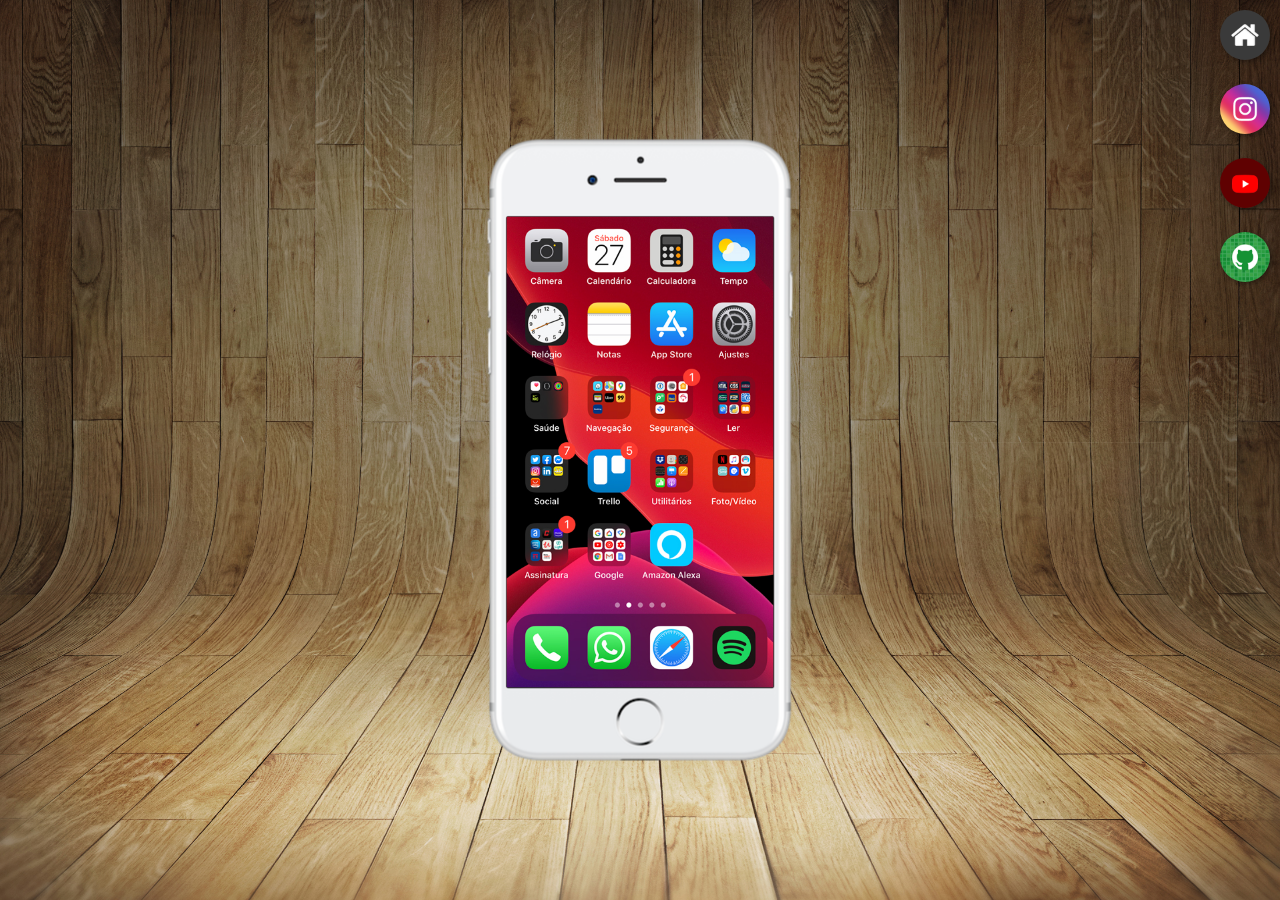
<file: index.html>
<!DOCTYPE html>
<html lang="en">
<head>
    <meta charset="UTF-8">
    <meta name="viewport" content="width=device-width, initial-scale=1.0">
    <link rel="shortcut icon" href="pacote-d013/favicon.ico" type="image/x-icon">
    <link rel="stylesheet" href="estilos/style.css">
    <title>Projeto redes sociais</title>
    <style>
    </style>
</head>
<body>
   <main>
    <section id="telefone">
        <iframe src="home.html" name="tela" id="tela" frameborder="0">
            Seu navegador nao e compativel com isso.
        </iframe>
    </section>
    <section id="redes-sociais">
        <a href="home.html" target="tela"><img src="pacote-d013/imagens/logo-home.jpg" alt="home"></a><br>
        <a href="instagram.html" target="tela"><img src="pacote-d013/imagens/logo-instagram.jpg" alt="instafram"></a><br>
        <a href="youtube.html" target="tela"><img src="pacote-d013/imagens/logo-youtube.jpg" alt="youtube"></a><br>
        <a href="github.html" target="tela"><img src="pacote-d013/imagens/logo-github.jpg" alt="github"></a><br>
    </section>
   </main>
</body>
</html>
</file>
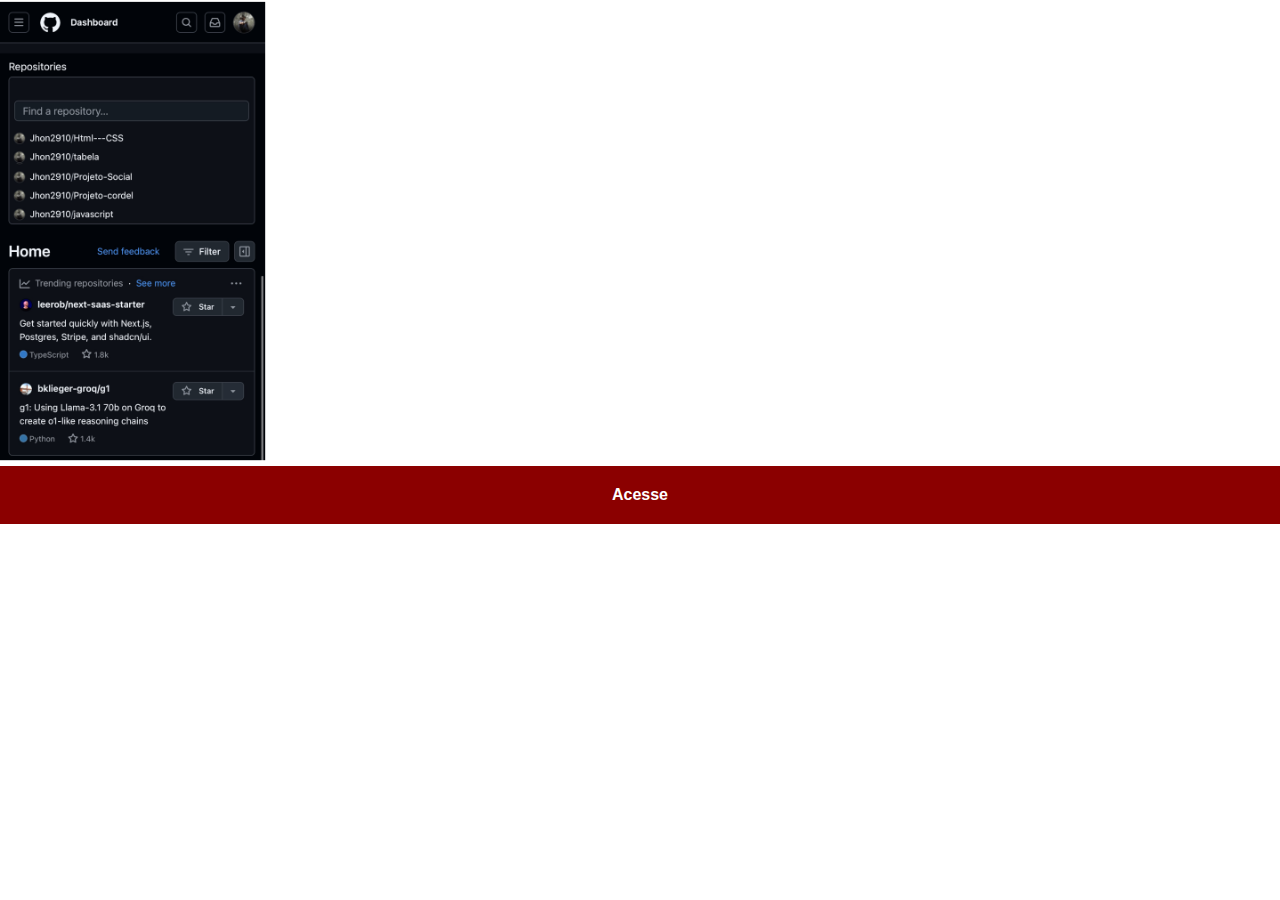
<file: github.html>
<!DOCTYPE html>
<html lang="en">
<head>
    <meta charset="UTF-8">
    <meta name="viewport" content="width=device-width, initial-scale=1.0">
    <link rel="stylesheet" href="estilos/social.css">
    <title>github</title>
</head>
<body>
    <img src="pacote-d013/imagens/tela-github.png" alt="github">
    <a href="https://github.com" target="_blank">Acesse</a>
</body>
</html>
</file>
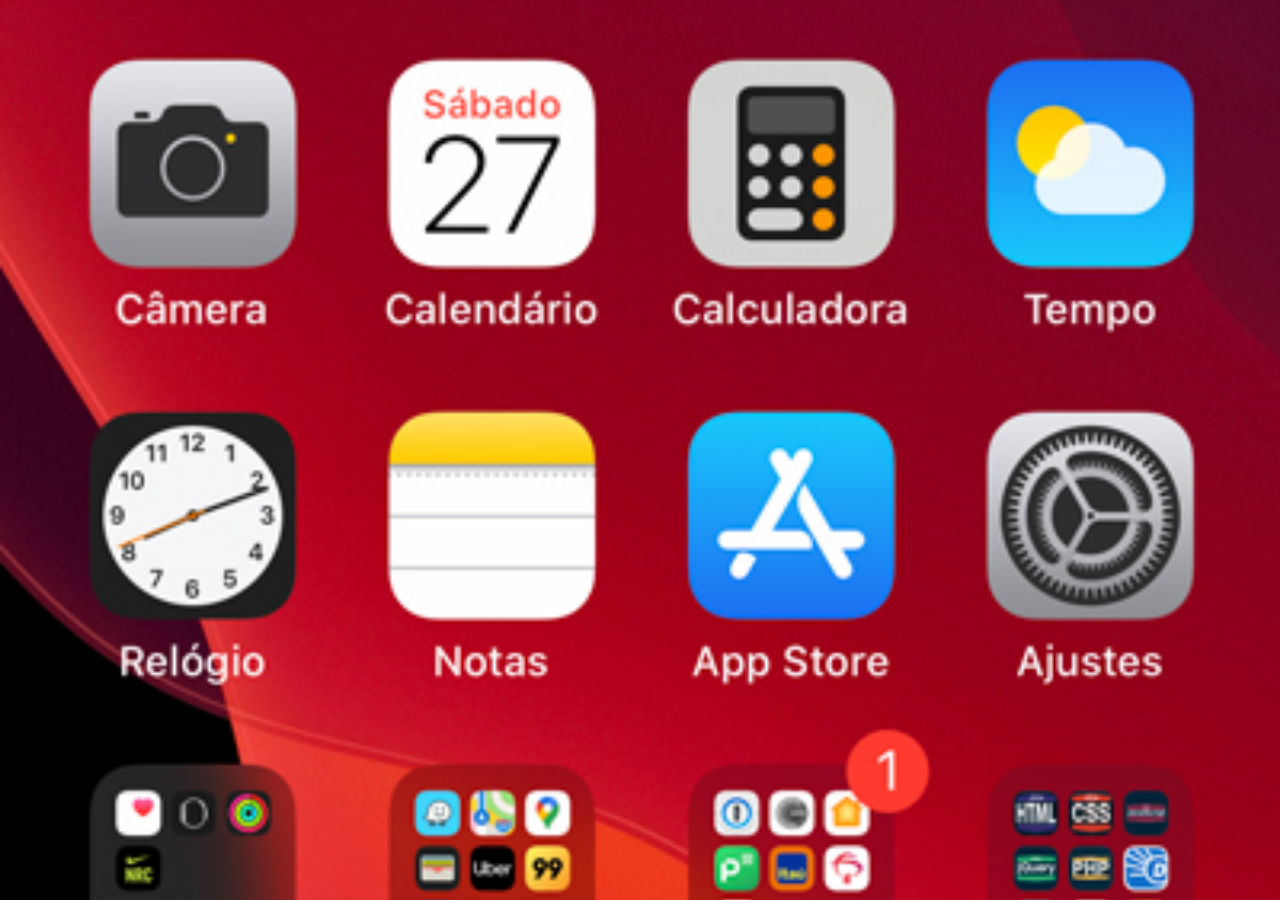
<file: home.html>
<!DOCTYPE html>
<html lang="en">
<head>
    <meta charset="UTF-8">
    <meta name="viewport" content="width=device-width, initial-scale=1.0">
    <title>home</title>
</head>
<style>
    *{
        margin: 0px;
        padding: 0px;
    }

    body{
        width: 100vw;
        height: 100vh;
        background: black url('pacote-d013/imagens/tela-home.jpg') no-repeat top center;
        background-size: cover;
    }
</style>
<body>
    
</body>
</html>
</file>
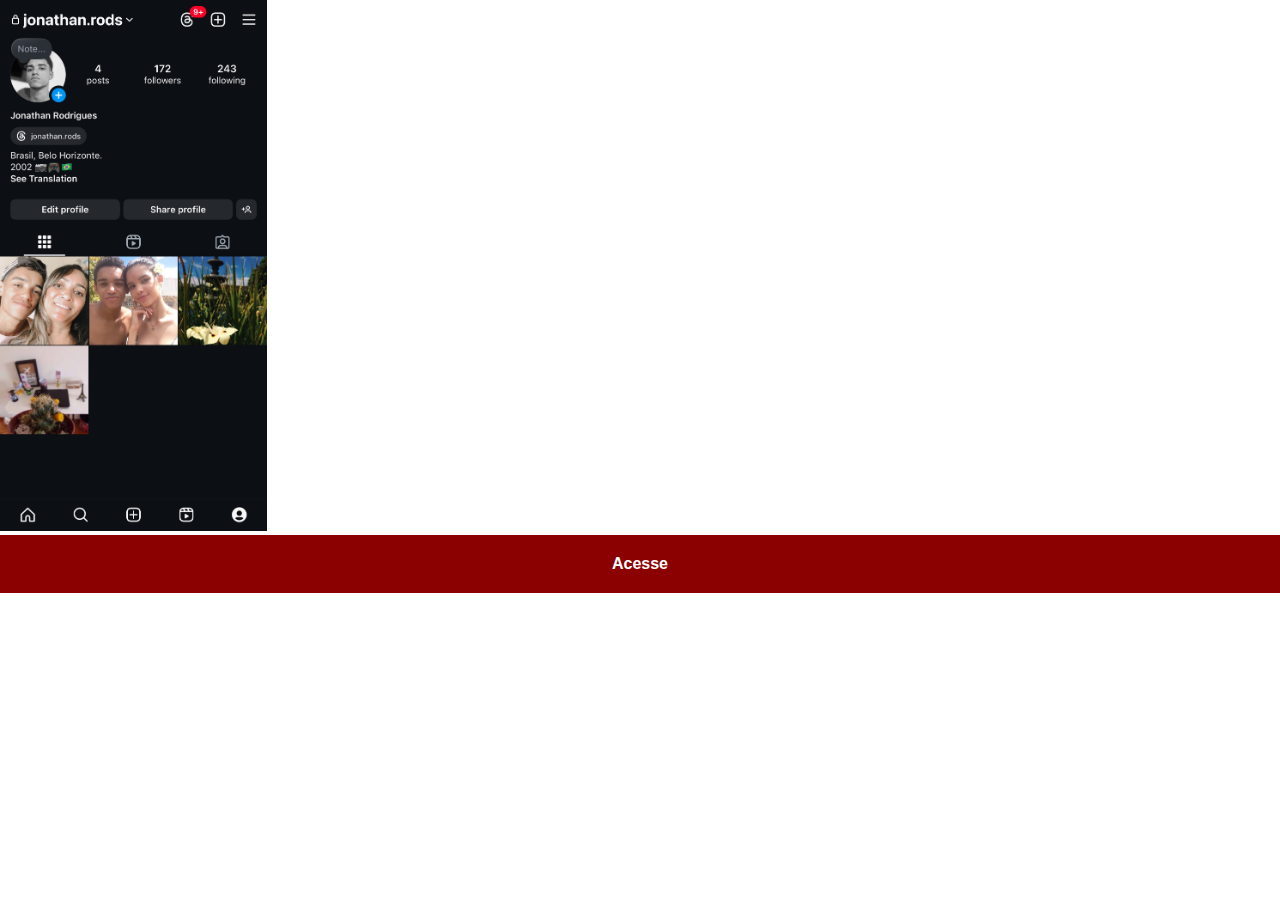
<file: instagram.html>
<!DOCTYPE html>
<html lang="en">
<head>
    <meta charset="UTF-8">
    <meta name="viewport" content="width=device-width, initial-scale=1.0">
    <link rel="stylesheet" href="estilos/social.css">
    <title>Instagram</title>
</head>
<body>
    <img src="pacote-d013/imagens/tela-instagram.png" alt="">
    <a href="https://www.instagram.com/" target="_blank">Acesse</a>
</body>
</html>
</file>
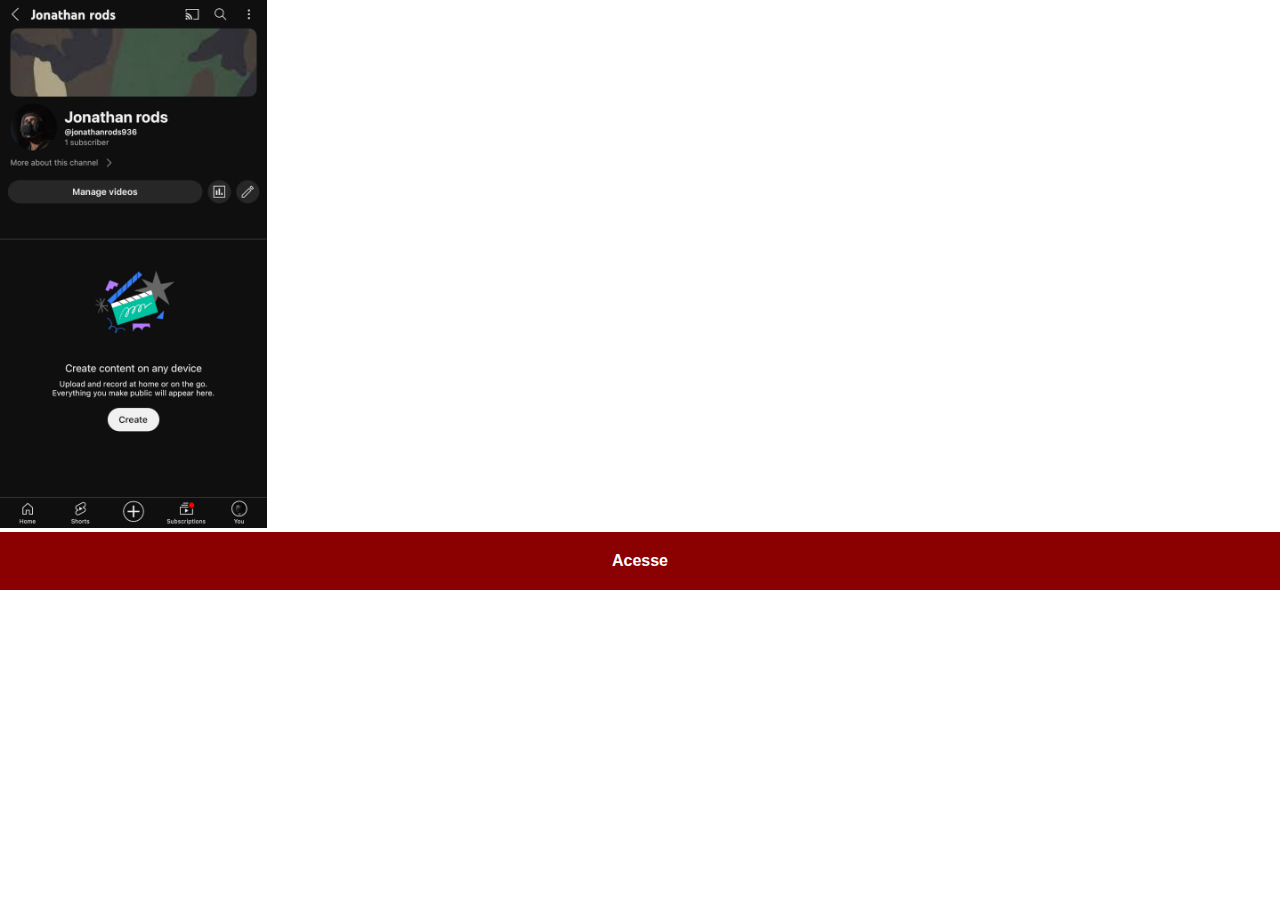
<file: youtube.html>
<!DOCTYPE html>
<html lang="en">
<head>
    <meta charset="UTF-8">
    <meta name="viewport" content="width=device-width, initial-scale=1.0">
    <title>youtube</title>
    <link rel="stylesheet" href="estilos/social.css">
</head>
<body>
    <img src="pacote-d013/imagens/tela-youtube.png" alt="youtube">
    <a href="https://www.youtube.com/#!@" target="_blank">Acesse</a>
</body>
</html>
</file>
<file: estilos/style.css>
@charset "UTF-8";

*{
    margin: 0px;
    padding: 0px;
    font-family: Arial, Helvetica, sans-serif;
}

html,body{
    height: 100vh;
    width: 100vw;
    background-color: black;
}

body{
    background: url(../pacote-d013/imagens/fundo-madeira.jpg) no-repeat top center;
    background-size: cover;
    background-attachment: fixed;
}

main{
    height: 100vh;
    position: relative;
}

section#telefone{
    position: absolute;
    top: 50%;
    left: 50%;
    transform: translate(-50%, -50%);

    height: 627px;
    width: 311px;
    background: url('../pacote-d013/imagens/frame-iphone.png') no-repeat;
}

iframe#tela{
    position: relative;
    top: 80px; ;
    left: 22px;
    width: 267px;
    height: 471px;
}

section#redes-sociais{
    text-align: right;
}

section#redes-sociais > a > img{
    width: 50px;
    margin: 10px;
    border-radius: 50%; /* imagens redondas */
    box-shadow: 2px 2px 5px rgba(0, 0, 0, 0.39);
}

section#redes-sociais img:hover{
    border: 2px solid rgba(255, 255, 255, 0.61);
    transform: translate(-3px, -3px);
    box-shadow: 5px 5px 10px rgba(0, 0, 0, 0.61);
    transition: transform 0.3s,border 2s;
}
</file>
<file: estilos/social.css>
@charset "UTF-8";

*{
    margin: 0px;
    padding: 0px;
    font-family: Arial, Helvetica, sans-serif;
}

::-webkit-scrollbar {
    width: 0px;
    height: 0px;
    /* esconder barra de rolagem */
}

img{
    width: 267px;
}

a {
    display: block;
    background-color: darkred;
    color: white;
    padding: 20px;
    text-align: center;
    font-weight: bolder;
    text-decoration: none;
}

a:hover{
    background-color: red;
    /* fazer botao brilhar */
}
</file>
